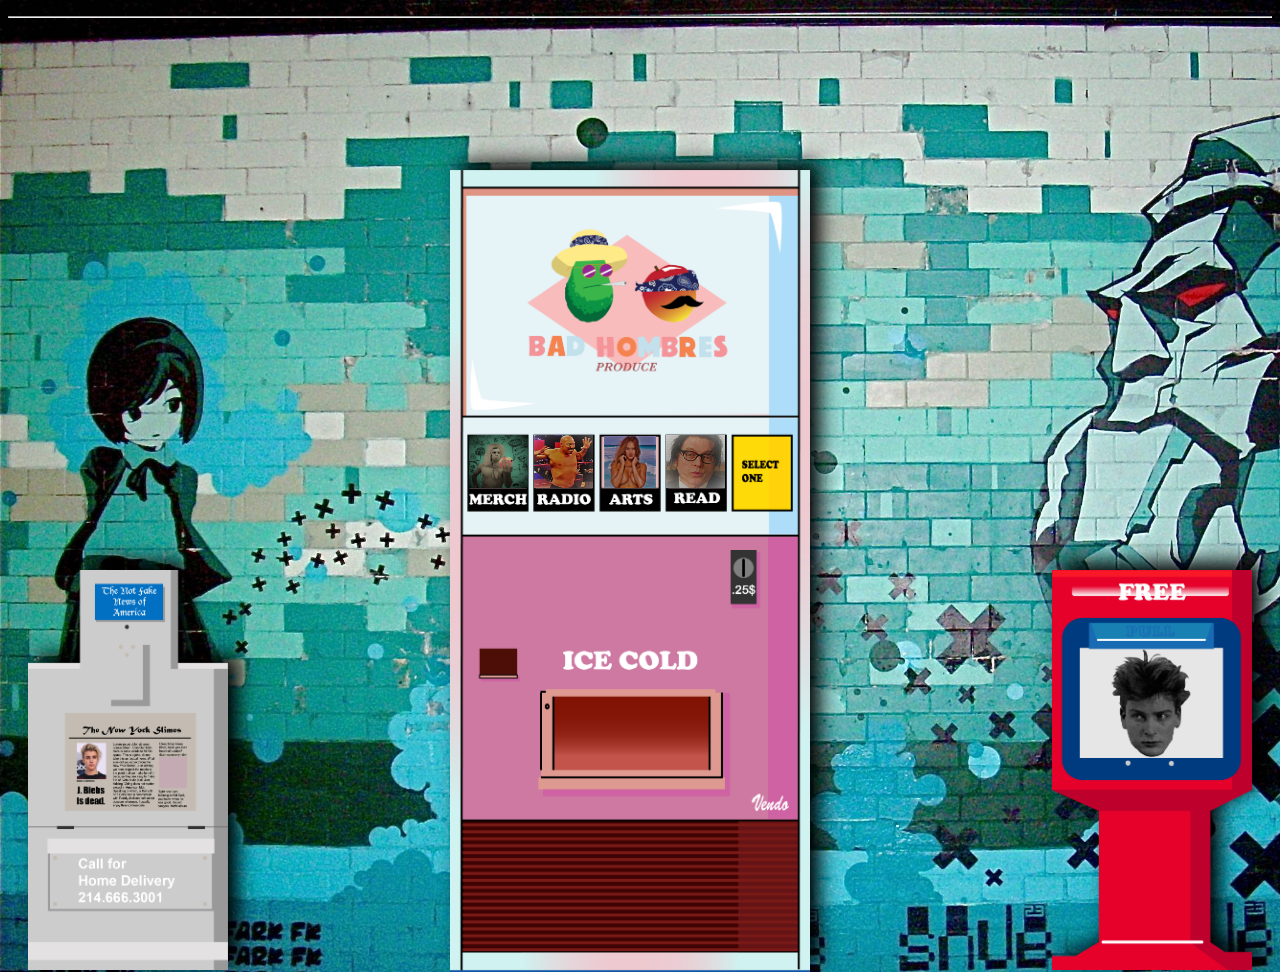
<file: index.html>
<!-- 'HTML-style' HTML5 example page template -->
<!DOCTYPE html>
<html lang="en">
<head>
	<meta charset="utf-8">
	<meta name="viewport" content="width=device-width; initial-scale=1.0">
	<title>BIENVENIEDOS</title>
	<!-- supporting legacy browsers -->
	<!--[if lt IE 9]><script src="//html5shiv.googlecode.com/svn/trunk/html5.js"></script><![end if]-->
    
<style type="text/css">
    
    body {
        background: url(background.jpg);
        background-repeat: no-repeat;
        background-size: 1600px 1000px;
        height: 990}
    
    .extra1 {
	background: url(vending02-01.png);
    background-repeat: no-repeat;
    background-size: 380px 810px;
    position: absolute;
    top: 170px;
    margin-bottom: 0;
    left: 50%;
    margin-left: -190px;
    width: 360px;
    height: 802px;
    z-index: 2;
    filter: drop-shadow(10px -8px 10px black);
    }
    
    .extra6 {
	background: url(newstand-01.png);
    background-repeat: no-repeat;
    background-size: 200px 400px;
    position: absolute;
    top: 570px;
    margin-bottom: 0;
    left: 90%;
    margin-left: -100px;
    width: 200px;
    height: 400px;
    z-index: 2;
    filter: drop-shadow(10px -8px 10px black);
    }
    
    .extra7 {
	background: url(newstand-02.png);
    background-repeat: no-repeat;
    background-size: 200px 400px;
    position: absolute;
    top: 570px;
    margin-bottom: 0;
    left: 10%;
    margin-left: -100px;
    width: 200px;
    height: 400px;
    z-index: 2;
    filter: drop-shadow(10px -8px 10px black);
    }    
    
    .extra2 {
        background: url(merchlink.jpg);
        background-repeat: no-repeat;
        background-size: 59px 53px;
        position: absolute;
        top: 435px;
        z-index: 3;
        width: 59px;
        height: 53px;
        left: 50%;
        margin-left: -171px;
    }
    
    .extra3 {
        background: url(lavarlink.jpg);
        background-repeat: no-repeat;
        background-size: 59px 53px;
        position: absolute;
        top: 435px;
        z-index: 3;
        width: 59px;
        height: 53px;
        left: 50%;
        margin-left: -106px;
    }    
    
    .extra4 {
        background: url(hannahlink.jpg);
        background-repeat: no-repeat;
        background-size: 52px 52px;
        position: absolute;
        top: 436px;
        z-index: 3;
        width: 59px;
        height: 53px;
        left: 50%;
        margin-left: -36px;
    }    
    
    .extra5 {
        background: url(tommylink.jpg);
        background-repeat: no-repeat;
        background-size: 53px 53px;
        position: absolute;
        top: 435px;
        z-index: 3;
        width: 59px;
        height: 53px;
        left: 50%;
        margin-left: 26px;
    }    
    
    .extra3:hover {
        filter: invert(100%);        
    }
    
    .extra4:hover {
        filter: invert(100%);         
    }    
    
    .extra5:hover {
        filter: invert(100%);        
    }    
    
    .extra2:hover {
        filter: invert(100%);        
    }
    
</style>

</head>
<body>
	<!-- page header (not in section etc) -->
	<header>


	</header>

    <!-- main content (the article) -->
    <main>
        <section>
            <article>

                <figure>
                    
                </figure>
                

            </article>
            
            <article>

            </article>

            <!-- secondary content for page (not related to article) -->
            <aside>


            </aside>
        </section>
        
        <hr />
		<!-- page footer -->
		<footer>

        </footer>
	</main>
    <div class="extra1" role="presentation"></div>
    <div class="extra6" role="presentation"></div>
    <div class="extra7" role="presentation"></div>
    <div class="extra2" role="presentation"><a href="merchandise.html"><img src="merchlink.jpg" width="59px" height="53px"></a></div>
    <div class="extra3" role="presentation"><a href="radio.html"><img src="lavarlink.jpg" width="59px" height="53px"></a></div>
    <div class="extra4" role="presentation"><a href="arts.html"><img src="hannahlink.jpg" width="52px" height="52px"></a></div>
    <div class="extra5" role="presentation"><a href="literature.html"><img src="tommylink.jpg" width="59px" height="53px"></a></div>
</body>
</html>
</file>
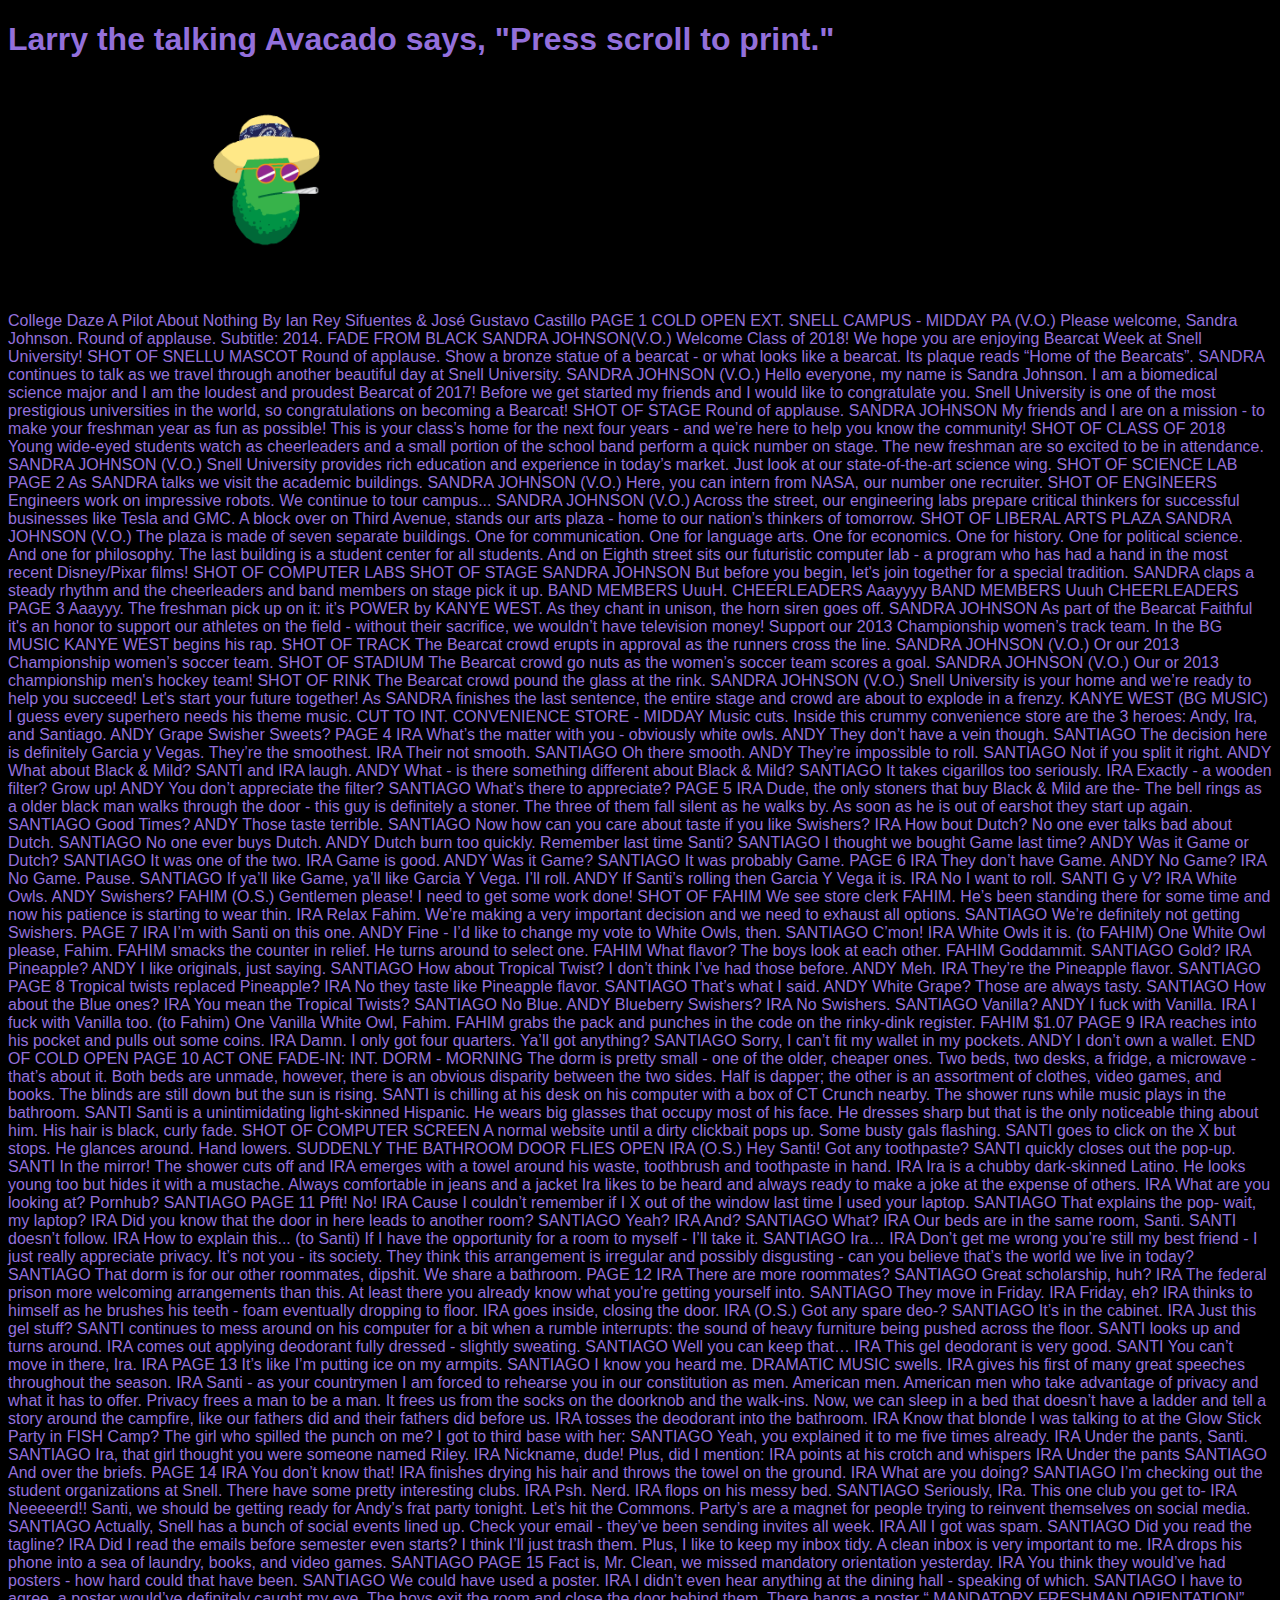
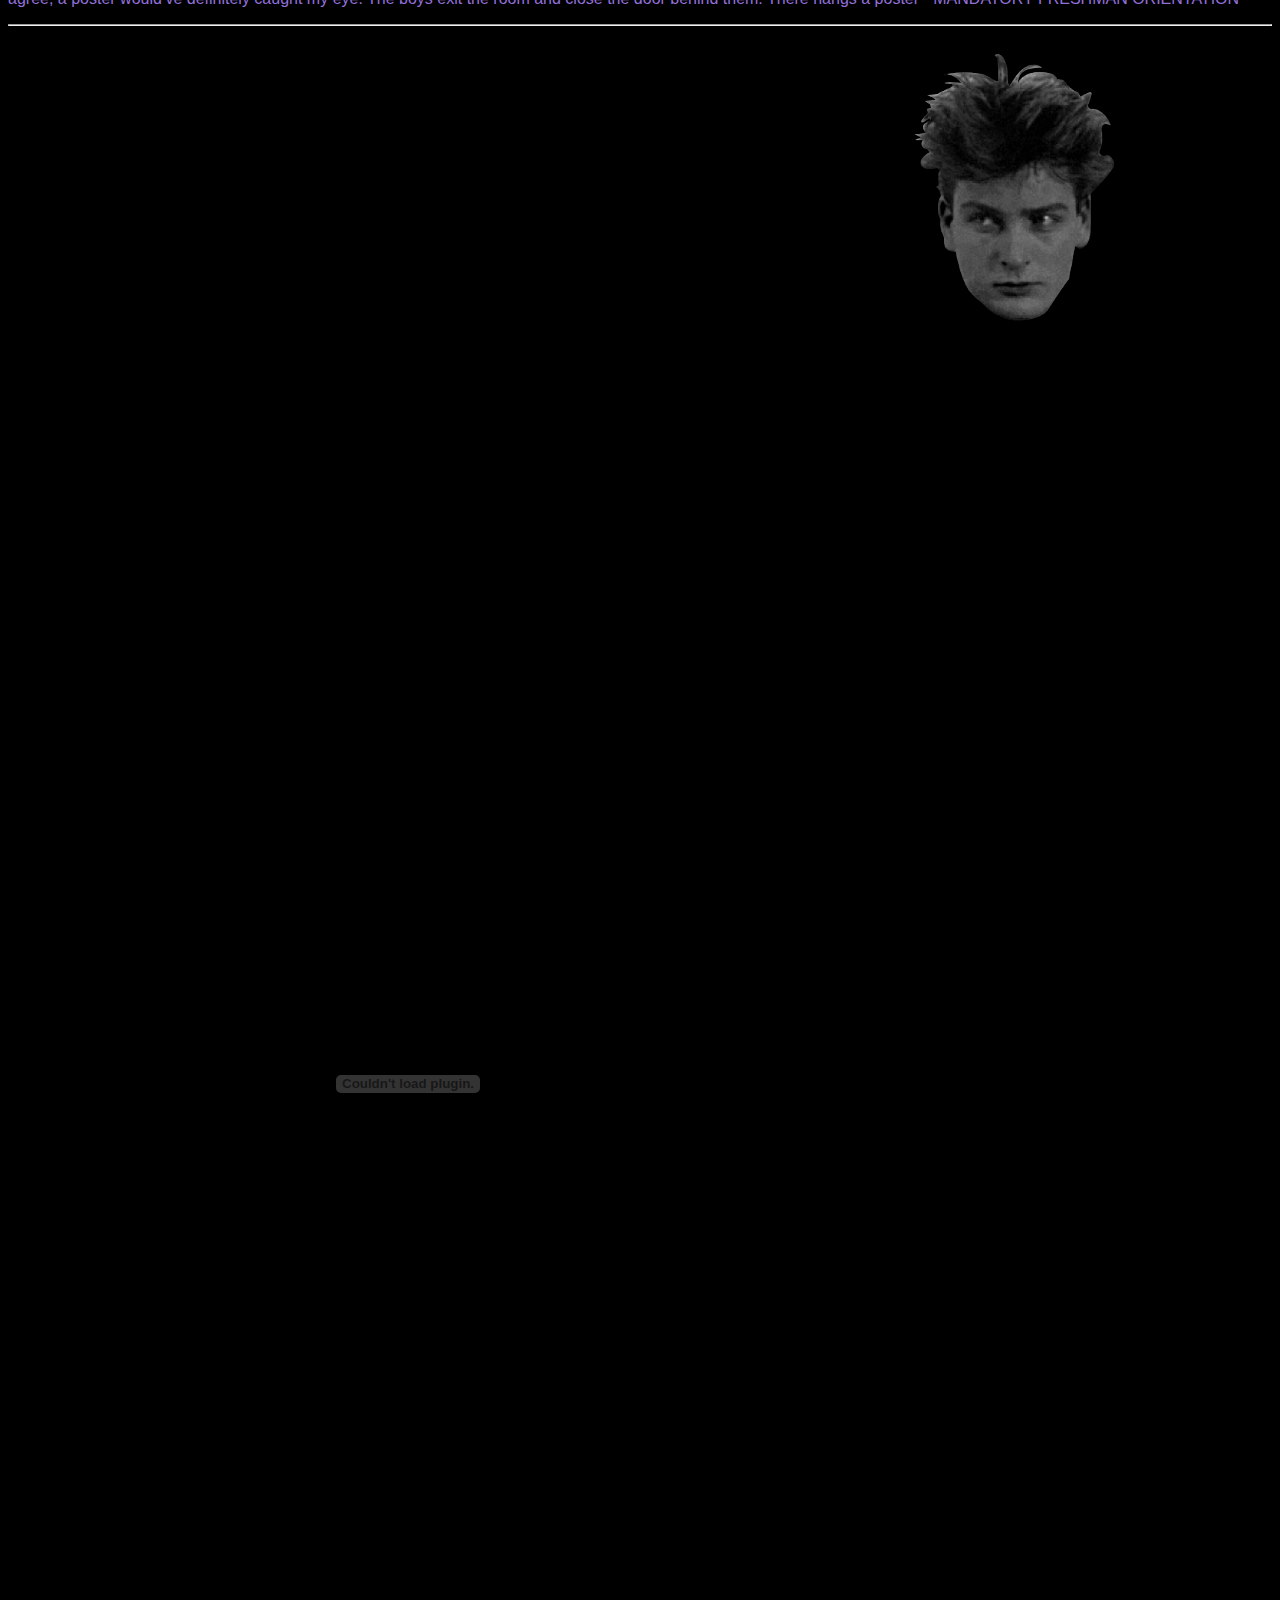
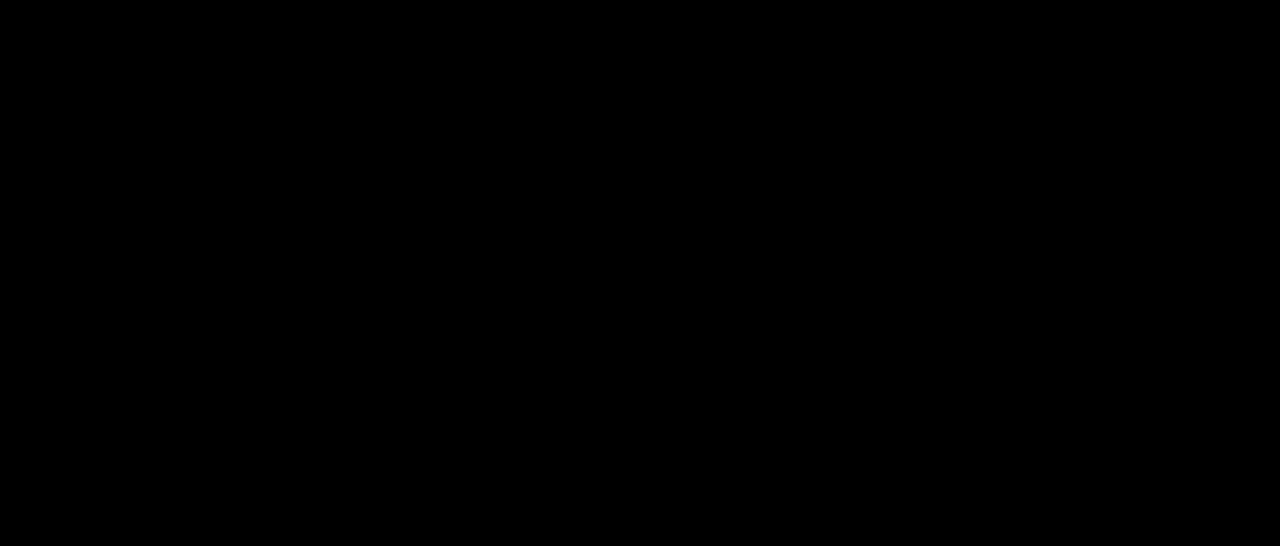
<file: literature.html>
<!-- 'HTML-style' HTML5 example page template -->
<!DOCTYPE html>
<html lang="en">
<head>
	<meta charset="utf-8">
	<meta name="viewport" content="width=device-width; initial-scale=1.0">
    <link href="printstyles.css" rel="stylesheet" type="text/css" media="print">
    
	<title>WORDS WORDS WORDS</title>
	<!-- supporting legacy browsers -->
	<!--[if lt IE 9]><script src="//html5shiv.googlecode.com/svn/trunk/html5.js"></script><![end if]-->
    
<style type="text/css">
    
body {
    font-family: "Cooper Black", sans-serif;
    color: mediumpurple;
    background-color: black;
    }    
    
#wrapper {background-color: black;
              margin-left: auto;
              margin-right: auto;
              margin-top: 5px;
              padding: 0 1em;
              width: 85%;}    
    
.extra3 {
    background: url(sheen_bw_cropped.png);
    background-repeat: no-repeat;
    background-size: 275px;
    position: absolute;
    margin-top: 25px;
    margin-left: 900px;
    width: 275px;
    height: 275px;
    z-index: 6;
    }    
    
.larry {
	animation-name: slide;
	animation-duration: 3s;
	animation-timing-function: ease-in;
	animation-fill-mode:forwards;
	animation-iteration-count: 1;
}

@keyframes slide {
	from {transform: translateX(0);}
	to {transform: translateX(900px);}
}
    
</style>

</head>
<body>
	<!-- page header (not in section etc) -->
	<header>
        <H1>Larry the talking Avacado says, "Press scroll to print."</H1>

	</header>

    <!-- main content (the article) -->
    <main>
        <section>
            <article>
                <div id="wrapper">
                    
                    <img src="realAVACADo.png" width="300" alt="LARRY" class="larry" />
                    
                <figure>
                    
                </figure>
                
                </div>
                
                <p>
 
 College Daze A Pilot About Nothing
 
 
 
 
By Ian Rey Sifuentes & José Gustavo Castillo   
 
PAGE 1 
COLD OPEN 
EXT. SNELL CAMPUS - MIDDAY 
PA (V.O.) Please welcome, Sandra Johnson. 
 Round of applause. Subtitle: 2014. 
 FADE FROM BLACK 
 SANDRA JOHNSON(V.O.) Welcome Class of 2018! We hope you are enjoying Bearcat Week at Snell University!  
 SHOT OF SNELLU MASCOT Round of applause. Show a bronze statue of a bearcat - or what looks like a bearcat. Its plaque reads “Home of the Bearcats”. SANDRA continues to talk as we travel through another beautiful day at Snell University.  
 SANDRA JOHNSON (V.O.) Hello everyone, my name is Sandra Johnson. I am a biomedical science major and I am the loudest and proudest Bearcat of 2017! Before we get started my friends and I would like to congratulate you. Snell University is one of the most prestigious universities in the world, so congratulations on becoming a Bearcat! 
 SHOT OF STAGE  Round of applause. 
 SANDRA JOHNSON My friends and I are on a mission - to make your freshman year as fun as possible! This is your class’s home for the next four years - and we’re here to help you know the community! 
 SHOT OF CLASS OF 2018 Young wide-eyed students watch as cheerleaders and a small portion of the school band perform a quick number on stage. The new freshman are so excited to be in attendance. 
 SANDRA JOHNSON (V.O.) Snell University provides rich education and experience in today’s market. Just look at our state-of-the-art science wing.  SHOT OF SCIENCE LAB 
 
PAGE 2 
As SANDRA talks we visit the academic buildings. 
 SANDRA JOHNSON (V.O.) Here, you can intern from NASA, our number one recruiter.  
 SHOT OF ENGINEERS Engineers work on impressive robots. We continue to tour campus... 
 SANDRA JOHNSON (V.O.) Across the street, our engineering labs prepare critical thinkers for successful businesses like Tesla and GMC. A block over on Third Avenue, stands our arts plaza - home to our nation’s thinkers of tomorrow. 
 SHOT OF LIBERAL ARTS PLAZA 
 SANDRA JOHNSON (V.O.) The plaza is made of seven separate buildings. One for communication. One for language arts. One for economics. One for history. One for political science. And one for philosophy. The last building is a student center for all students. And on Eighth street sits our futuristic computer lab - a program who has had a hand in the most recent Disney/Pixar films! 
 SHOT OF COMPUTER LABS 
 SHOT OF STAGE SANDRA JOHNSON But before you begin, let's join together for a special tradition.  
 SANDRA claps a steady rhythm and the cheerleaders and band members on stage pick it up. 
 BAND MEMBERS UuuH. 
 CHEERLEADERS Aaayyyy 
 BAND MEMBERS Uuuh 
 CHEERLEADERS 
 
PAGE 3 
Aaayyy. 
 The freshman pick up on  it: it’s ​POWER 
​ by KANYE WEST. As they chant in unison, the horn siren goes off.  
 SANDRA JOHNSON As part of the Bearcat Faithful it's an honor to support our athletes on the field - without their sacrifice, we wouldn’t have television money! Support our 2013 Championship women’s track team.  
 In the BG MUSIC KANYE WEST begins his rap. 
 SHOT OF TRACK The Bearcat crowd erupts in approval as the runners cross the line. 
 SANDRA JOHNSON (V.O.) Or our 2013 Championship women’s soccer team. 
 SHOT OF STADIUM The Bearcat crowd go nuts as the women’s soccer team scores a goal. 
 SANDRA JOHNSON (V.O.) Our or 2013 championship men's hockey team!  
 SHOT OF RINK The Bearcat crowd pound the glass at the rink. 
 SANDRA JOHNSON (V.O.) Snell University is your home and we’re ready to help you succeed! Let's start your future together!  
 As SANDRA finishes the last sentence, the entire stage and crowd are about to explode in a frenzy.  
 KANYE WEST (BG MUSIC) I guess every superhero needs his theme music. 
 CUT TO INT. CONVENIENCE STORE - MIDDAY Music cuts. Inside this crummy convenience store are the 3 heroes: Andy, Ira, and Santiago.  ANDY Grape Swisher Sweets? 
 
PAGE 4 
 
IRA What’s the matter with you - obviously white owls.  
 ANDY They don’t have a vein though. 
 SANTIAGO The decision here is definitely Garcia y Vegas. They’re the smoothest.  
 IRA Their not smooth. 
 SANTIAGO Oh there smooth. 
 ANDY They’re impossible to roll.  
 SANTIAGO Not if you split it right.  
 ANDY What about Black & Mild? 
 SANTI and IRA laugh. 
 ANDY What - is there something ​different 
​ about Black & Mild? 
 SANTIAGO It takes cigarillos too seriously. 
 IRA Exactly - a wooden filter? Grow up! 
 ANDY You don’t appreciate the filter? 
 SANTIAGO What’s there to appreciate? 
 
 
PAGE 5 
IRA Dude, the only stoners that buy Black & Mild are the- 
 The bell rings as a older black man walks through the door - this guy is definitely a stoner. The three of them fall silent as he walks by. As soon as he is out of earshot they start up again. 
 SANTIAGO Good Times? 
 ANDY Those taste terrible.  
 SANTIAGO Now how can you care about taste if you like Swishers? 
 IRA How bout Dutch? No one ever talks bad about Dutch.  
 SANTIAGO No one ever buys Dutch. 
 ANDY Dutch burn too quickly. Remember last time Santi? 
 SANTIAGO I thought we bought Game last time?  
 ANDY Was it Game or Dutch? 
 SANTIAGO It was one of the two. 
 IRA Game is good.  
 ANDY Was it Game? 
 SANTIAGO It was probably Game. 
 
 
PAGE 6 
IRA They don’t have Game. 
 ANDY No Game? 
 IRA No Game. 
 
Pause. 
 
SANTIAGO If ya’ll like Game, ya’ll like Garcia Y Vega. I’ll roll. 
 ANDY If Santi’s rolling then Garcia Y Vega it is. 
 IRA No I want to roll. 
 SANTI G y V? 
 IRA White Owls. 
 ANDY Swishers?  
 FAHIM (O.S.) Gentlemen please! I need to get some work done! 
 SHOT OF FAHIM We see store clerk FAHIM. He’s been standing there for some time and now his patience is starting to wear thin.  
 IRA Relax Fahim. We’re making a very important decision and we need to exhaust all options. 
 SANTIAGO We’re definitely not getting Swishers.  
 
 
PAGE 7 
IRA I’m with Santi on this one.  
 ANDY Fine - I’d like to change my vote to White Owls, then. 
 SANTIAGO C’mon! 
 IRA White Owls it is. (to FAHIM) One White Owl please, Fahim. 
 FAHIM smacks the counter in relief. He turns around to select one.  
 FAHIM What flavor? 
 The boys look at each other.  
 FAHIM Goddammit.  
 SANTIAGO Gold? 
 IRA Pineapple? 
 ANDY I like originals, just saying.  
 SANTIAGO How about Tropical Twist? I don’t think I’ve had those before.  
 ANDY Meh. 
 IRA They’re the Pineapple flavor. 
 SANTIAGO 
 
PAGE 8 
Tropical twists replaced Pineapple? 
 IRA No they taste like Pineapple flavor. 
 SANTIAGO That’s what I said. 
 ANDY White Grape? Those are always tasty. 
 SANTIAGO How about the Blue ones? 
 IRA You mean the Tropical Twists? 
 SANTIAGO No Blue.  
 ANDY Blueberry Swishers?  
 IRA No Swishers. 
 SANTIAGO Vanilla? 
 ANDY I fuck with Vanilla.  
 IRA I fuck with Vanilla too. (to Fahim)  One Vanilla White Owl, Fahim.  
 FAHIM grabs the pack and punches in the code on the rinky-dink register. 
 FAHIM $1.07 
 
 
PAGE 9 
IRA reaches into his pocket and pulls out some coins. 
 IRA Damn. I only got four quarters. Ya’ll got anything? 
 SANTIAGO Sorry, I can’t fit my wallet in my pockets. 
 ANDY I don’t own a wallet.  
 END OF COLD OPEN 
   
 
PAGE 10 
ACT ONE 
FADE-IN: INT. DORM - MORNING The dorm is pretty small - one of the older, cheaper ones. Two beds, two desks, a fridge, a microwave - that’s about it. Both beds are unmade, however, there is an obvious disparity between the two sides. Half is dapper; the other is an assortment of clothes, video games, and books. The blinds are still down but the sun is rising. SANTI is chilling at his desk on his computer with a box of CT Crunch nearby. The shower runs while music plays in the bathroom. 
 SANTI  Santi is a unintimidating light-skinned Hispanic. He wears big glasses that occupy most of his face. He dresses sharp but that is the only noticeable thing about him. His hair is black, curly fade. 
 SHOT OF COMPUTER SCREEN A normal website until a dirty clickbait pops up. Some busty gals flashing. SANTI goes to click on the X but stops. He glances around. Hand lowers. 
 SUDDENLY THE BATHROOM DOOR FLIES OPEN 
 IRA (O.S.) Hey Santi! Got any toothpaste?  
 SANTI quickly closes out the pop-up. 
 SANTI In the mirror! 
 The shower cuts off and IRA emerges with a towel around his waste, toothbrush and toothpaste in hand. 
 IRA Ira is a chubby dark-skinned Latino. He looks young too but hides it with a mustache. Always comfortable in jeans and a jacket Ira likes to be heard and always ready to make a joke at the expense of others. 
 IRA What are you looking at? Pornhub? 
 SANTIAGO 
 
PAGE 11 
Pfft! No! 
 IRA Cause I couldn’t remember if I X out of the window last time I used your laptop.  
 SANTIAGO That explains the pop- wait, my laptop? 
 IRA Did you know that the door in here leads to another room?  
 SANTIAGO Yeah? 
 IRA And? 
 SANTIAGO What? 
 IRA Our beds are in the same room, Santi. 
 SANTI doesn’t follow. 
 IRA How to explain this... (to Santi) If I have the opportunity for a room to myself - I’ll take it. 
 SANTIAGO Ira… 
 IRA Don’t get me wrong you’re still my best friend - I just really appreciate privacy. It’s not you - its society. They think this arrangement is irregular and possibly disgusting - can you believe that’s the world we live in today? 
 SANTIAGO That dorm is for our other roommates, dipshit. We share a bathroom. 
 
 
PAGE 12 
IRA There are more roommates? 
 SANTIAGO Great scholarship, huh? 
 IRA The federal prison more welcoming arrangements than this. At least there you already know what you're getting yourself into. 
 SANTIAGO They move in Friday. 
 IRA Friday, eh?  
 IRA thinks to himself as he brushes his teeth - foam eventually dropping to floor. IRA goes inside, closing the door.  
 IRA (O.S.) Got any spare deo-? 
 SANTIAGO It’s in the cabinet. 
 IRA Just this gel stuff?  
 SANTI continues to mess around on his computer for a bit when a rumble interrupts: the sound of heavy furniture being pushed across the floor. SANTI looks up and turns around. IRA comes out applying deodorant fully dressed - slightly sweating. 
 SANTIAGO Well you can keep that… 
 IRA This gel deodorant is very good. 
 SANTI You can’t move in there, Ira. 
 IRA 
 
PAGE 13 
It’s like I’m putting ice on my armpits. 
 SANTIAGO I know you heard me. 
 DRAMATIC MUSIC swells. IRA gives his first of many great speeches throughout the season. 
 IRA Santi - as your countrymen I am forced to rehearse you in our constitution as men. American men. American men who take advantage of privacy and what it has to offer. Privacy frees a man to be a man. It frees us from the socks on the doorknob and the walk-ins. Now, we can sleep in a bed that doesn’t have a ladder and tell a story around the campfire, like our fathers did and their fathers did before us.  
 IRA tosses the deodorant into the bathroom.  
 IRA Know that blonde I was talking to at the Glow Stick Party in FISH Camp? The girl who spilled the punch on me? I got to third base with her: 
 SANTIAGO Yeah, you explained it to me five times already. 
 IRA Under the pants, Santi.  
 SANTIAGO Ira, that girl thought you were someone named Riley. 
 IRA Nickname, dude! Plus, did I mention: 
 IRA points at his crotch and whispers 
 IRA Under the pants 
 SANTIAGO And over the briefs. 
 
 
PAGE 14 
IRA You don’t know that! 
 IRA finishes drying his hair and throws the towel on the ground. 
 IRA What are you doing? 
 SANTIAGO I’m checking out the student organizations at Snell. There have some pretty interesting clubs. 
 IRA Psh. Nerd.  
 IRA flops on his messy bed. 
 SANTIAGO Seriously, IRa. This one club you get to- 
 IRA Neeeeerd!! Santi, we should be getting ready for Andy’s frat party tonight. Let’s hit the Commons. Party’s are a magnet for people trying to reinvent themselves on social media. 
 SANTIAGO Actually, Snell has a bunch of social events lined up. Check your email - they’ve been sending invites all week. 
 IRA All I got was spam. 
 SANTIAGO Did you read the tagline? 
 IRA Did I read the emails before semester even starts? I think I’ll just trash them. Plus, I like to keep my inbox tidy. A clean inbox is very important to me. 
 IRA drops his phone into a sea of laundry, books, and video games.  
 SANTIAGO 
 
PAGE 15 
Fact is, Mr. Clean, we missed mandatory orientation yesterday. 
 IRA You think they would’ve had posters - how hard could that have been.  
 SANTIAGO We could have used a poster.  
 IRA I didn’t even hear anything at the dining hall - speaking of which. 
 SANTIAGO I have to agree, a poster would’ve definitely caught my eye. 
 The boys exit the room and close the door behind them. There hangs a poster “ MANDATORY FRESHMAN ORIENTATION”</p>
                
            </article>
            
            <article>
                <div class="extra3" role="presentation"><a href="index.html"><img src="sheen_bw_cropped.png" width="275px" height="275px"></a></div>
            </article>

            <!-- secondary content for page (not related to article) -->
            <aside>


            </aside>
        </section>
        
        <hr />
		<!-- page footer -->
		<footer>
            <embed src="Pilot.pdf" width="800px" height="2100px" />

        </footer>
	</main>
    </body>
</html>
</file>
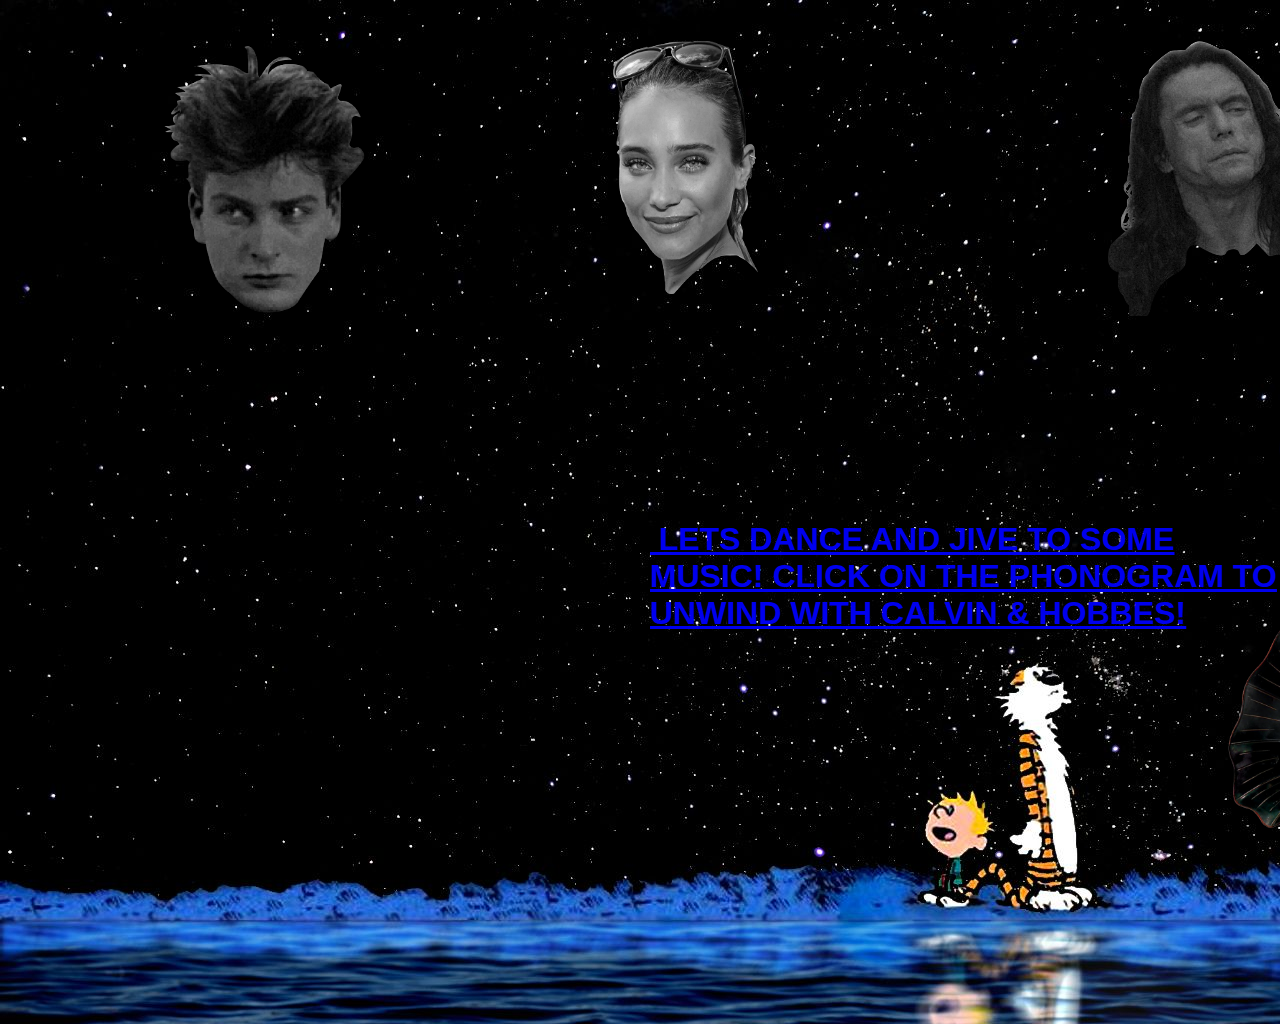
<file: radio.html>
<!-- 'HTML-style' HTML5 example page template -->
<!DOCTYPE html>
<html lang="en">
<head>
	<meta charset="utf-8">
	<meta name="viewport" content="width=device-width; initial-scale=1.0">
	<title>M-O-E</title>
	<!-- supporting legacy browsers -->
	<!--[if lt IE 9]><script src="//html5shiv.googlecode.com/svn/trunk/html5.js"></script><![end if]-->
    
<style type="text/css">
    
    body {
        background: url(calvinhobbes.jpg);
        background-repeat: no-repeat;
        height: 1000px;
        width: 1900px;
    }
    
    footer{
        position: absolute;
        top: 500px;
        left: 650px;
    }
    
    footer h1 {
        font-family: "Cooper Black", sans-serif;
        color: plum;
        top: 50%;
    }    
    
.extra3 {
    background: url(sheen_bw_cropped.png);
    background-repeat: no-repeat;
    background-size: 275px;
    position: absolute;
    margin-top: 25px;
    margin-left: 150px;
    width: 275px;
    height: 275px;
    z-index: 5;
    }

.extra4 {
    background: url(hannah.png);
    background-repeat: no-repeat;
    background-size: 150px;
    position: absolute;
    margin-top: 25px;
    margin-left: 600px;
    width: 150px;
    height: 253px;
    z-index: 5;
    }

.extra5 {
    background: url(tommy.png);
    background-repeat: no-repeat;
    background-size: 250px;
    position: absolute;
    margin-top: 25px;
    margin-left: 1100px;
    width: 275px;
    height: 275px;
    z-index: 5;
    }

.extra2 {
    position: absolute;
    margin-top: 575px;
    margin-left: 1200px;
    width: 300px;
    height: 300px;
    z-index: 5;
    }
    
    .extra3:hover {
        filter: invert(100%);        
    }
    
    .extra4:hover {
        filter: invert(100%);         
    }    
    
    .extra5:hover {
        filter: invert(100%);        
    }    
    
    .extra2:hover {
        filter: hue-rotate(90deg);        
    }
    
    a.dance-image span {position: relative;}
    
    a.dance-image span img {
        height: 0;
        width: 0;
        border-width: 0;
    }
    
    a:hover.dance-image span img {
        display: block;
        width: 576px;
        height: 324px;
        position: absolute;
        top: 60px;
        left: 20px;
        border: 2px solid black;
        z-index: 20;
    }
    
</style>

</head>
<body>
	<!-- page header (not in section etc) -->
	<header>


	</header>

    <!-- main content (the article) -->
    <main>
        

        <section>
            <article>
                
                <figure>
                    
                </figure>
                

            </article>
            
            <article>

            </article>

            <!-- secondary content for page (not related to article) -->
            <aside>


            </aside>
        </section>
        

		<!-- page footer -->
		<footer>
            <div id="roll-image">
		      <h1><a href="#" class="dance-image"><span><img src="dance.gif"> LETS DANCE AND JIVE TO SOME MUSIC! CLICK ON THE PHONOGRAM TO UNWIND WITH CALVIN & HOBBES! 
            </span></span></a></h1>
            </div>
        </footer>
	</main>

    
    
<div class="extra1" role="presentation"></div>
    <div class="extra2" role="presentation"><a href="https://soundcloud.com/chifuez/sets/creative-process" target="_blank"><img src="phonogram.png" width="300px" height="350px"></a></div>
    <div class="extra3" role="presentation"><a href="index.html"><img src="sheen_bw_cropped.png" width="275px" height="275px"></a></div>
<div class="extra4" role="presentation"><a href="arts.html"><img src="hannah.png" width="150px" height="253px"></a></div><div class="extra5" role="presentation"><a href="literature.html"><img src="tommy.png" width="250px" height="275px"></a></div><div class="extra6" role="presentation"></div>
    
</body>
</html>
</file>
<file: printstyles.css>
/* zero browsers, set content margin and set font */
footer {font-family: "Courier New", serif;
      font-size: 12pt;}

header {display: none;}

/* nav - do not show navigation when printing */
nav {display: none;}

#wrapper {display: none;}

<p> College Daze A Pilot About Nothing
 
 
 
 
By Ian Rey Sifuentes & José Gustavo Castillo   </p>
</file>
